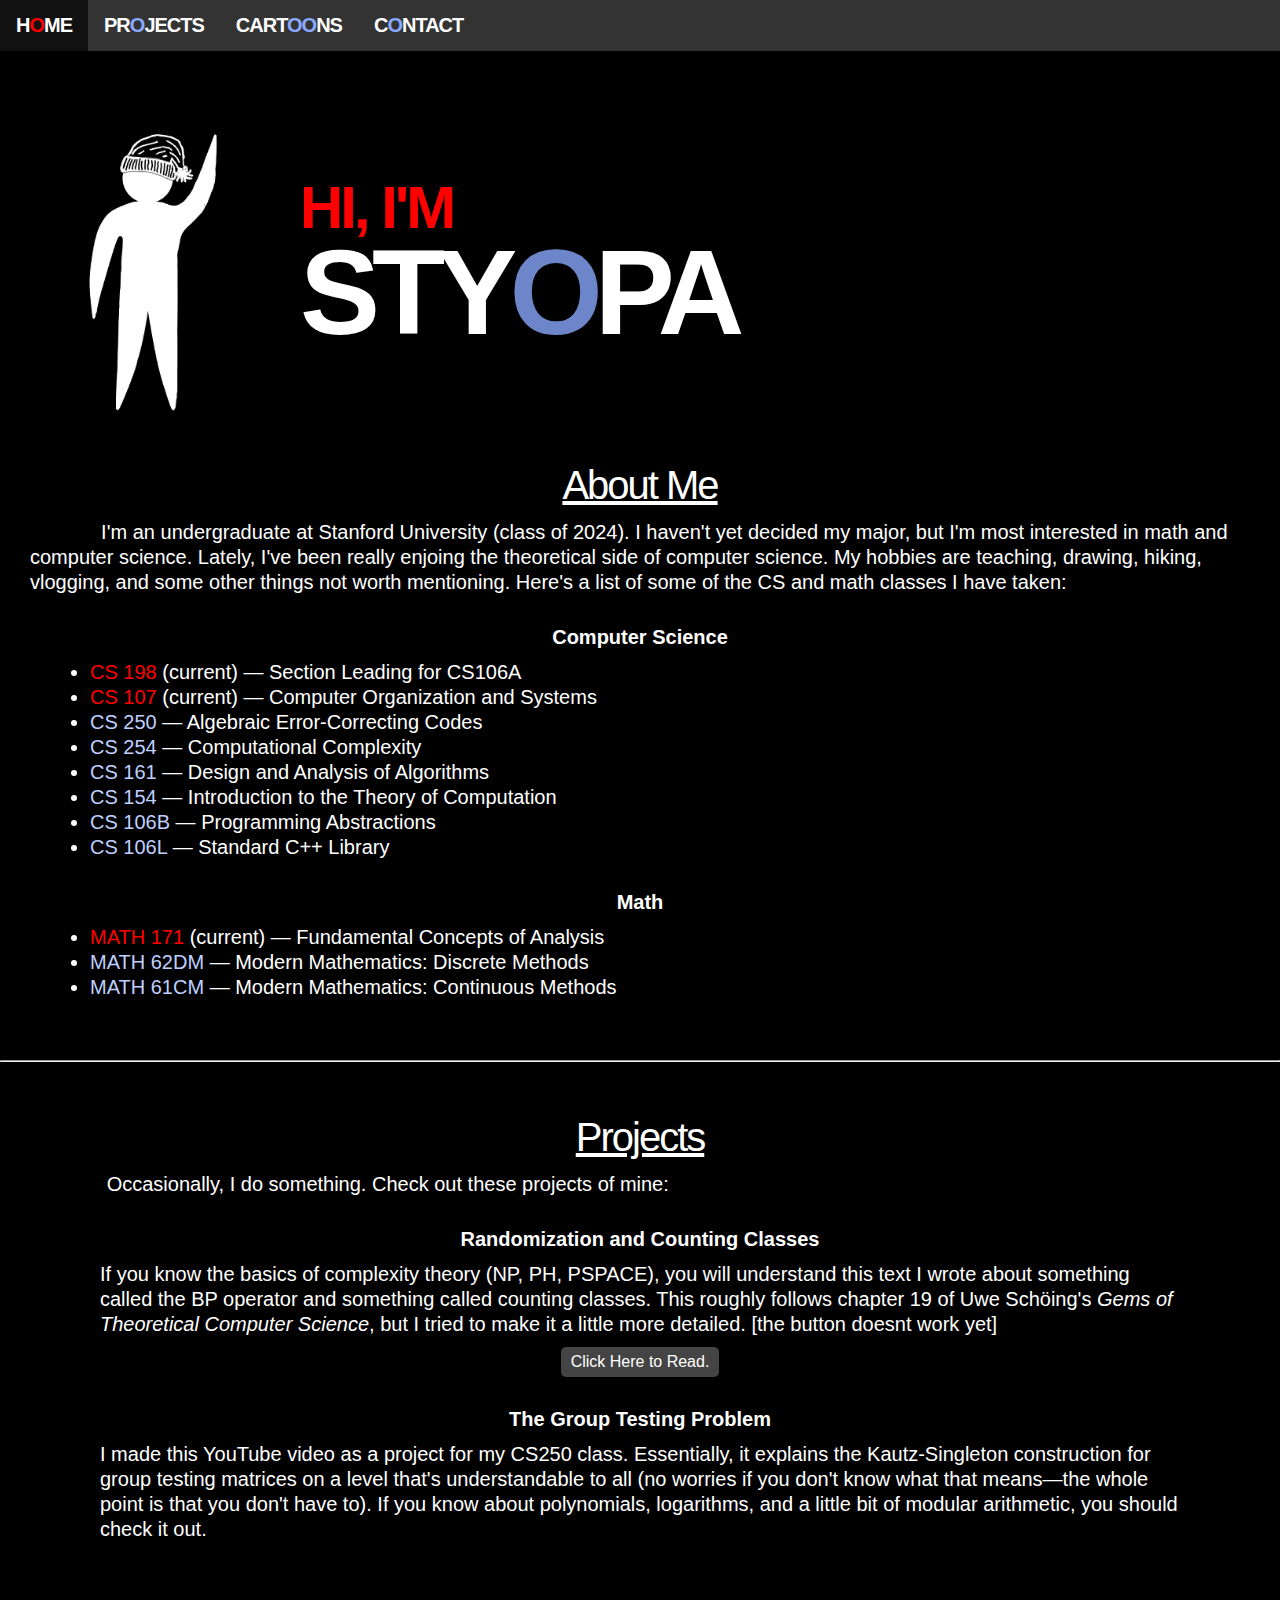
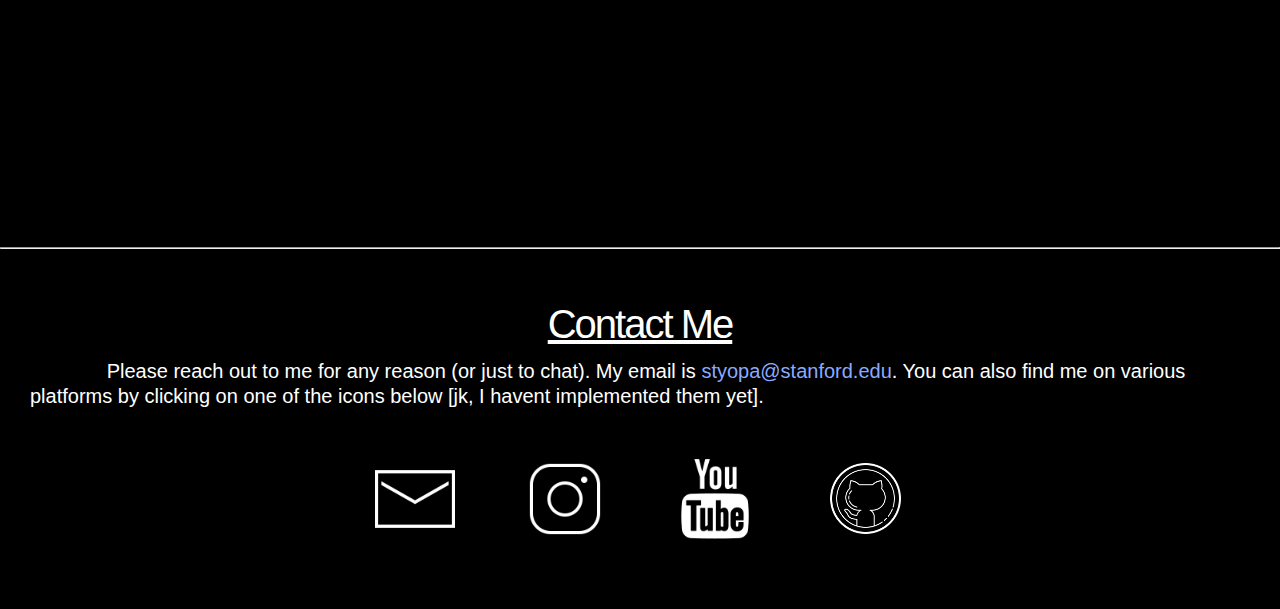
<file: index.html>
<!DOCTYPE html>
<html lang="en">
<head>
    <meta charset="UTF-8">
    <meta http-equiv="X-UA-Compatible" content="IE=edge">
    <meta name="viewport" content="width=device-width, initial-scale=1.0">
    <link rel="stylesheet" href="css/style.css">
    <title>Stepan (Styopa) Zharkov</title>
</head>
<body>
    <ul class="navbar">
        <li><a href="#home">H<span style="color:red">o</span>me</a></li>
        <li><a href="#projects">Pr<span style="color:#8baaff">o</span>jects</a></li>
        <li><a href="cartoons.html">Cart<span style="color:#8baaff">o</span><span style="color:#8baaff">o</span>ns</a></li>
        <li><a href="#contact">C<span style="color:#8baaff">o</span>ntact</a></li>
    </ul>

    <section id=home>
    <div class="navbarpad"></div>
    <div class="grid">
        <div class="bk"></div>
        <div class="intro">
            <h3 class="hi">Hi, I'm</h3>
            <h1 class="name">Sty<span style="color:#6d85c9">o</span>pa</h1>
        </div>
    </div>
        <h2 class="sectionheader">About Me</h2>
        <p class="sectiontext"> &emsp;  &emsp;  &emsp;I'm an undergraduate at Stanford University (class of 2024). I haven't yet decided my major, but I'm most interested in math and computer science. Lately, I've been really enjoing the theoretical side of computer science. My hobbies are teaching, drawing, hiking, vlogging, and some other things not worth mentioning. Here's a list of some of the CS and math classes I have taken:</p>
        <p class="subhead">Computer Science</p>
        <ul class="courses">
            <li class="course"><span style="color:red">CS 198</span> (current) — Section Leading for CS106A</li>
            <li class="course"><span style="color:red">CS 107</span> (current) — Computer Organization and Systems</li>
            <li class="course"><span style="color:#bfd0ff">CS 250</span> — Algebraic Error-Correcting Codes</li>
            <li class="course"><span style="color:#bfd0ff">CS 254</span> — Computational Complexity</li>
            <li class="course"><span style="color:#bfd0ff">CS 161</span> — Design and Analysis of Algorithms</li>
            <li class="course"><span style="color:#bfd0ff">CS 154</span> — Introduction to the Theory of Computation</li>
            <li class="course"><span style="color:#bfd0ff">CS 106B</span> — Programming Abstractions</li>
            <li class="course"><span style="color:#bfd0ff">CS 106L</span> — Standard C++ Library</li>
        </ul>
        <p class="subhead">Math</p>
        <ul class="courses">
            <li class="course"><span style="color:red">MATH 171</span> (current) — Fundamental Concepts of Analysis</li>
            <li class="course"><span style="color:#bfd0ff">MATH 62DM</span> — Modern Mathematics: Discrete Methods</li>
            <li class="course"><span style="color:#bfd0ff">MATH 61CM</span> — Modern Mathematics: Continuous Methods</li>
        </ul>
    </section>



    <section id="projects">

        <hr>

        <h2 class="sectionheader">Projects</h2>   
        <p class="sectiontext">&emsp;  &emsp;  &emsp; Occasionally, I do something. Check out these projects of mine:</p>  

        <div class="project">
            <p class="subhead">Randomization and Counting Classes</p>
            <p class="subtext">If you know the basics of complexity theory (NP, PH, PSPACE), you will understand this text I wrote about something called the BP operator and something called counting classes. This roughly follows chapter 19 of Uwe Schöing's  <i>Gems of Theoretical Computer Science</i>, but I tried to make it a little more detailed. [the button doesnt work yet]</p> 
            <div class="textlink"><p>Click Here to Read.</p></div>
        </div>

        <div class="project">
            <p class="subhead">The Group Testing Problem</p>
            <p class="subtext">I made this YouTube video as a project for my CS250 class. Essentially, it explains the Kautz-Singleton construction for group testing matrices on a level that's understandable to all (no worries if you don't know what that means—the whole point is that you don't have to). If you know about polynomials, logarithms, and a little bit of modular arithmetic, you should check it out. </p>   
            
            <div style="text-align: center;">
            <iframe class="video" style="margin: auto; margin-top: 20px;" width="392" height="220.5" src="https://www.youtube.com/embed/s7JvcW7kbNA" title="YouTube video player" frameborder="0" allow="accelerometer; autoplay; clipboard-write; encrypted-media; gyroscope; picture-in-picture" allowfullscreen></iframe>
            </div>
        </div>
    </section>



    <section id="contact">

        <hr>

        <h2 class="sectionheader">Contact Me</h2> 
        <p class="sectiontext">&emsp;  &emsp;  &emsp; Please reach out to me for any reason (or just to chat). My email is <a href="mailto:styopa@stanford.edu" style="text-decoration: none; color: #8baaff;"> styopa@stanford.edu</a>. You can also find me on various platforms by clicking on one of the icons below [jk, I havent implemented them yet].</p>     
        <!-- TODO: implement the buttons above -->


        <div class="contacts">
            <div class="contactsdiv mail">
                <div></div>
            </div>
            <div class="contactsdiv instagram">
                <div></div>
            </div>
            <div class="contactsdiv youtube">
                <div></div>
            </div>
            <div class="contactsdiv github">
                <div></div>
            </div>
        </div>
    </section>
</body>
</html>
</file>
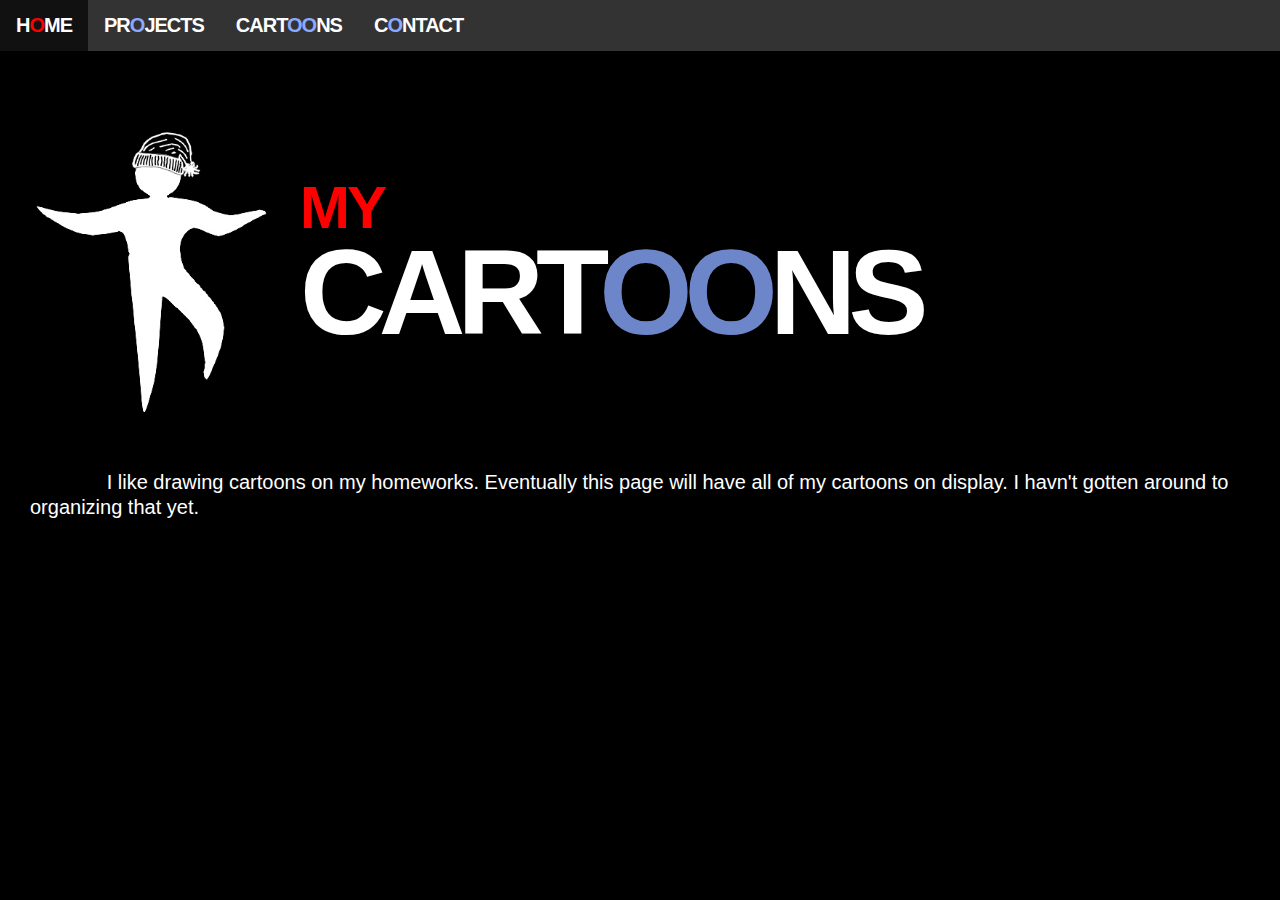
<file: cartoons.html>
<!DOCTYPE html>
<html lang="en">
<head>
    <meta charset="UTF-8">
    <meta http-equiv="X-UA-Compatible" content="IE=edge">
    <meta name="viewport" content="width=device-width, initial-scale=1.0">
    <link rel="stylesheet" href="css/style.css">
    <title>Stepan (Styopa) Zharkov</title>
</head>
<body>
    <ul class="navbar">
        <li><a href="index.html#home">H<span style="color:red">o</span>me</a></li>
        <li><a href="index.html#projects">Pr<span style="color:#8baaff">o</span>jects</a></li>
        <li><a href="cartoons.html">Cart<span style="color:#8baaff">o</span><span style="color:#8baaff">o</span>ns</a></li>
        <li><a href="index.html#contact">C<span style="color:#8baaff">o</span>ntact</a></li>
    </ul>

    <section id=home>
    <div class="navbarpad"></div>
    <div class="grid">
        <div class="bk2"></div>
        <div class="intro">
            <h3 class="hi">My</h3>
            <h1 class="name">Cart<span style="color:#6d85c9">oo</span>ns</h1>
        </div>
    </div>
    <p class="sectiontext"> &emsp;  &emsp;  &emsp;  I like drawing cartoons on my homeworks. Eventually this page will have all of my cartoons on display. I havn't gotten around to organizing that yet.</p>

</body>
</html>
</file>
<file: css/style.css>
body{
    background-color: black;
	font-family: 'Open Sans',sans-serif;
    margin: 0;
}



.sectionheader{
    font-size: 40px;
	letter-spacing: -2px;
	margin: 0;
	font-weight: 500;
	line-height: 30px;
    color: white;
    text-align: center;
    text-decoration: underline;
}

.sectiontext{
    font-size: 20px;
	letter-spacing: 0px;
	margin: 0;
    margin-left: 30px;
    margin-right: 30px;
    margin-top: 20px;
	font-weight: 300;
	line-height: 25px;
    color: white;
}


.subhead{
    font-size: 20px;
	letter-spacing: 0px;
	margin: 0;
    margin-top: 30px;
    margin-bottom: 10px;
    text-align: center;
	font-weight: 600;
	line-height: 25px;
    color: white;
}

.subtext{
    font-size: 20px;
	letter-spacing: 0px;
	margin: 0;
    margin-left: 100px;
    margin-right: 100px;
	font-weight: 300;
	line-height: 25px;
    color: white;
}

hr{
    margin-top: 60px;
    margin-bottom: 60px;
}

/* BACKGROUND */
.bk{
    background-image: url(../img/raised-hand.png);
    background-size: contain;
    background-repeat: no-repeat;
    height: 300px;
    background-position-x: center;
}
/* END BACKGROUND */

/* NAVBAR */
.navbarpad{
    height:120px;
}

@import url(http://fonts.googleapis.com/css?family=Open+Sans:300,400);
.navbar li a{
    font-size: 20px;
	letter-spacing: -1px;
	margin: 0;
	font-weight: 600;
	text-transform: uppercase;
    display: block;
    color: white;
    text-align: center;
    padding: 14px 16px;
    text-decoration: none;
}

.navbar{
    position: fixed;
    width: 100%;
    list-style-type: none;
    margin: 0;
    padding: 0;
    overflow: hidden;
    background-color: #333;
  }
  
  .navbar li {
    float: left;
  }
  
  /* Change the link color to #111 (black) on hover */
  .navbar li a:hover {
    background-color: #111;
  }
/* END NAVBAR */

/* INTRO */

.grid {
    display: grid;
    grid-template-columns: 300px auto;
    margin-bottom: 50px;
}

.hi{
    font-size: 60px;
	letter-spacing: -3px;
	margin: 0;
    margin-top: 50px;
	font-weight: 600;
	line-height: 75px;
	text-transform: uppercase;
    color: red;
}

.name{
    font-size: 120px;
	letter-spacing: -8px;
	margin: 0;
	font-weight: 600;
	line-height: 95px;
	text-transform: uppercase;
    color: white;
}
/* END INTRO */

/* ABOUT */

.courses{
    margin: 0;
}

.course{
    font-size: 20px;
	letter-spacing: 0px;
	margin: 0;
    margin-left: 50px;
    margin-right: 50px;
	font-weight: 300;
	line-height: 25px;
    color: white;
}

/* END ABOUT */

/* PROJECTS */


.textlink{
    margin: auto;
    width: fit-content;
    height: fit-content;
    background-color: #444;
    border-radius: 5px;
}

.textlink:hover{
    background-color: #222;
}


.textlink p{
    color: white;
    text-align: center;
    margin: 10px;
    line-height: 30px;
}
/* END PROJECTS */

/* CONTACT  */
.contacts{

    display: grid;
    grid-template-columns: 25% 25% 25% 25%;
    width: 80%;
    max-width: 600px;
    margin: auto;
    margin-top: 40px;
    margin-bottom: 60px;
}

.contactsdiv{
    width: 100px;
    height: 100px;
    border-radius: 5px;
    margin: auto;
}

.contactsdiv:hover{
    background-color: #333;
    transition-duration: 0.5s;
}

.contactsdiv div{
    width: 80px;
    height: 80px;
    margin: 10px;
    background-size: contain;
}

.mail div{
    background-image: url(../img/icons/mail.png);
}
.youtube div{
    background-image: url(../img/icons/youtube.png);
}
.instagram div{
    background-image: url(../img/icons/instagram.png);
}
.github div{
    background-image: url(../img/icons/github.png);
}

/* END CONTACT */


/* RESPONSIVE EDITS */
/* TODO: make responsive for phone as well. it looks ugly rn */

@media only screen and (max-width: 800px) {
    .grid{
        grid-template-columns: unset;
        grid-template-rows: auto auto;
    }

    .intro{
        grid-row: 1/2;
        margin: auto;
    }

    .hi{
        margin-top: 0;
    }
  }

/* END RESPONSIVE EDITS */




/*************************/
/*      CARTOONS PAGE        */
/*************************/

/* BACKGROUND */
.bk2{
    background-image: url(../img/dancing.png);
    background-size: contain;
    background-repeat: no-repeat;
    height: 300px;
    background-position-x: center;
}
/* END BACKGROUND */
</file>
